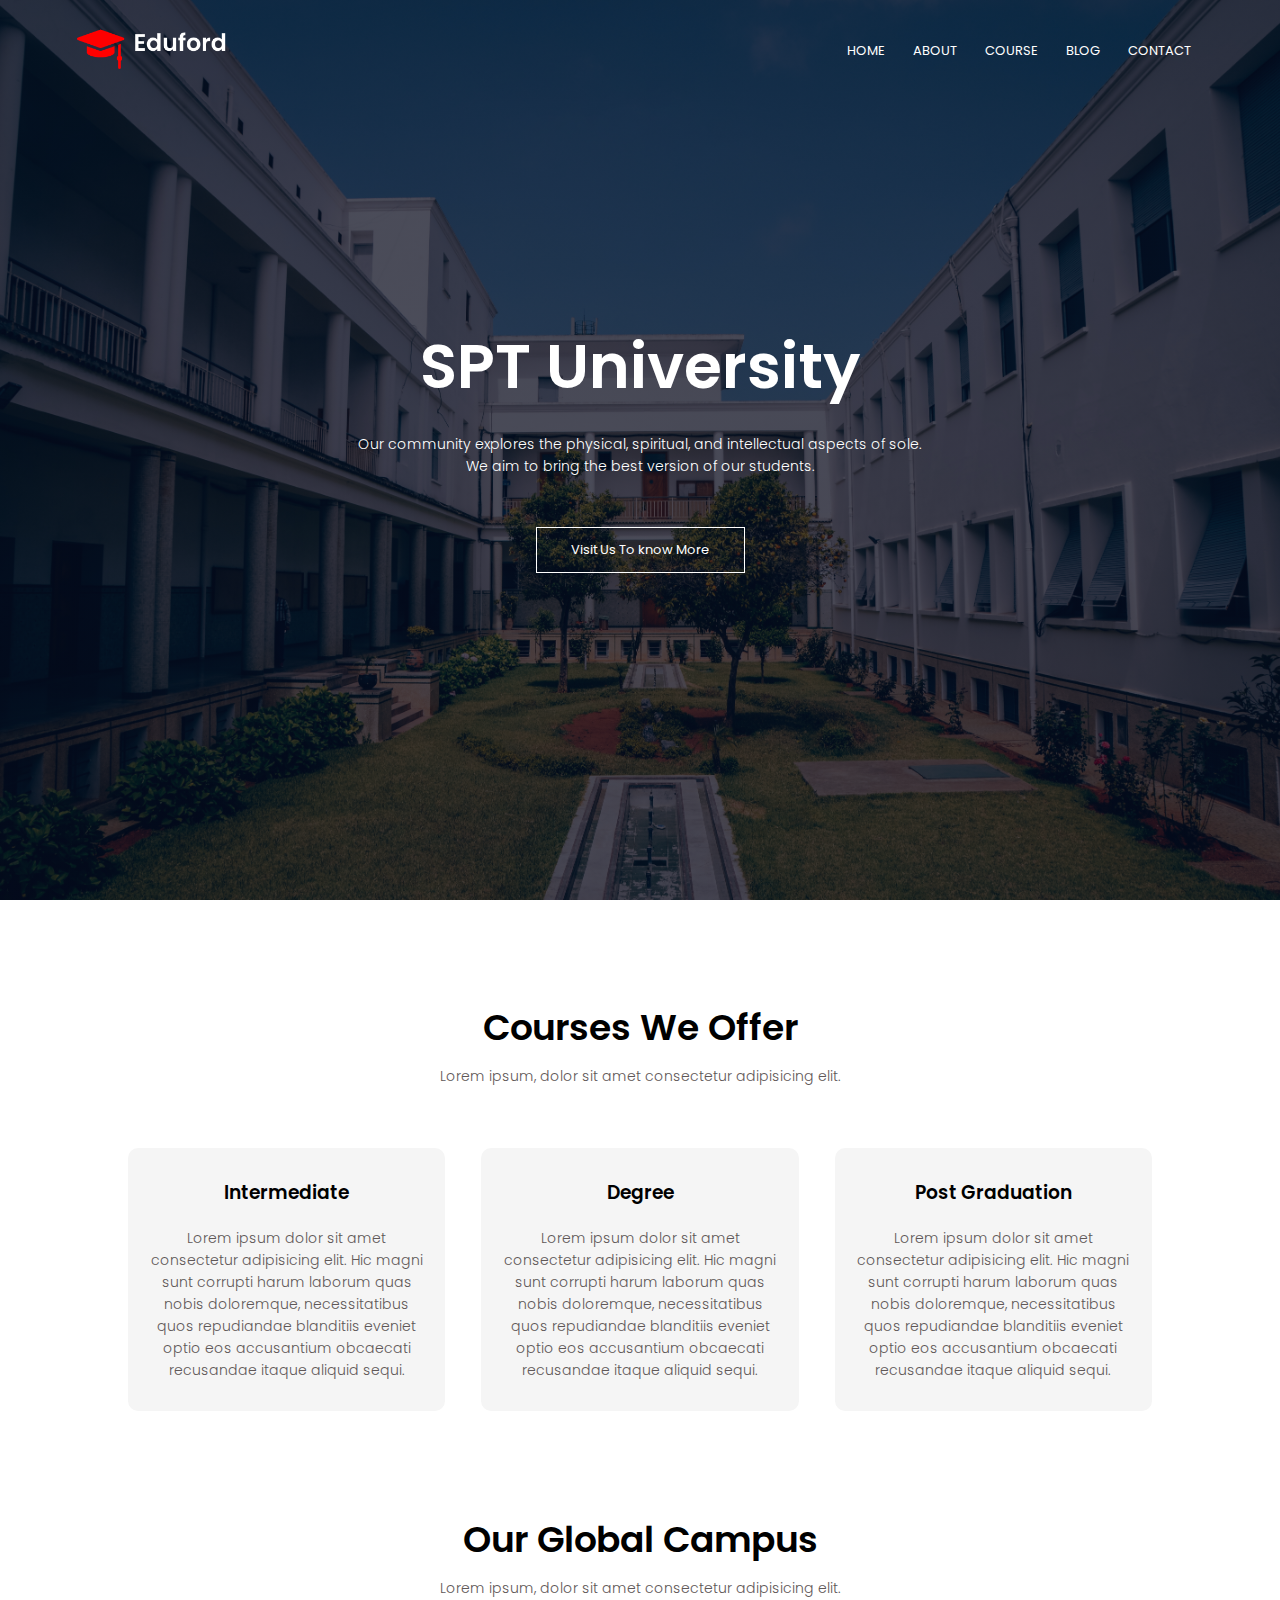
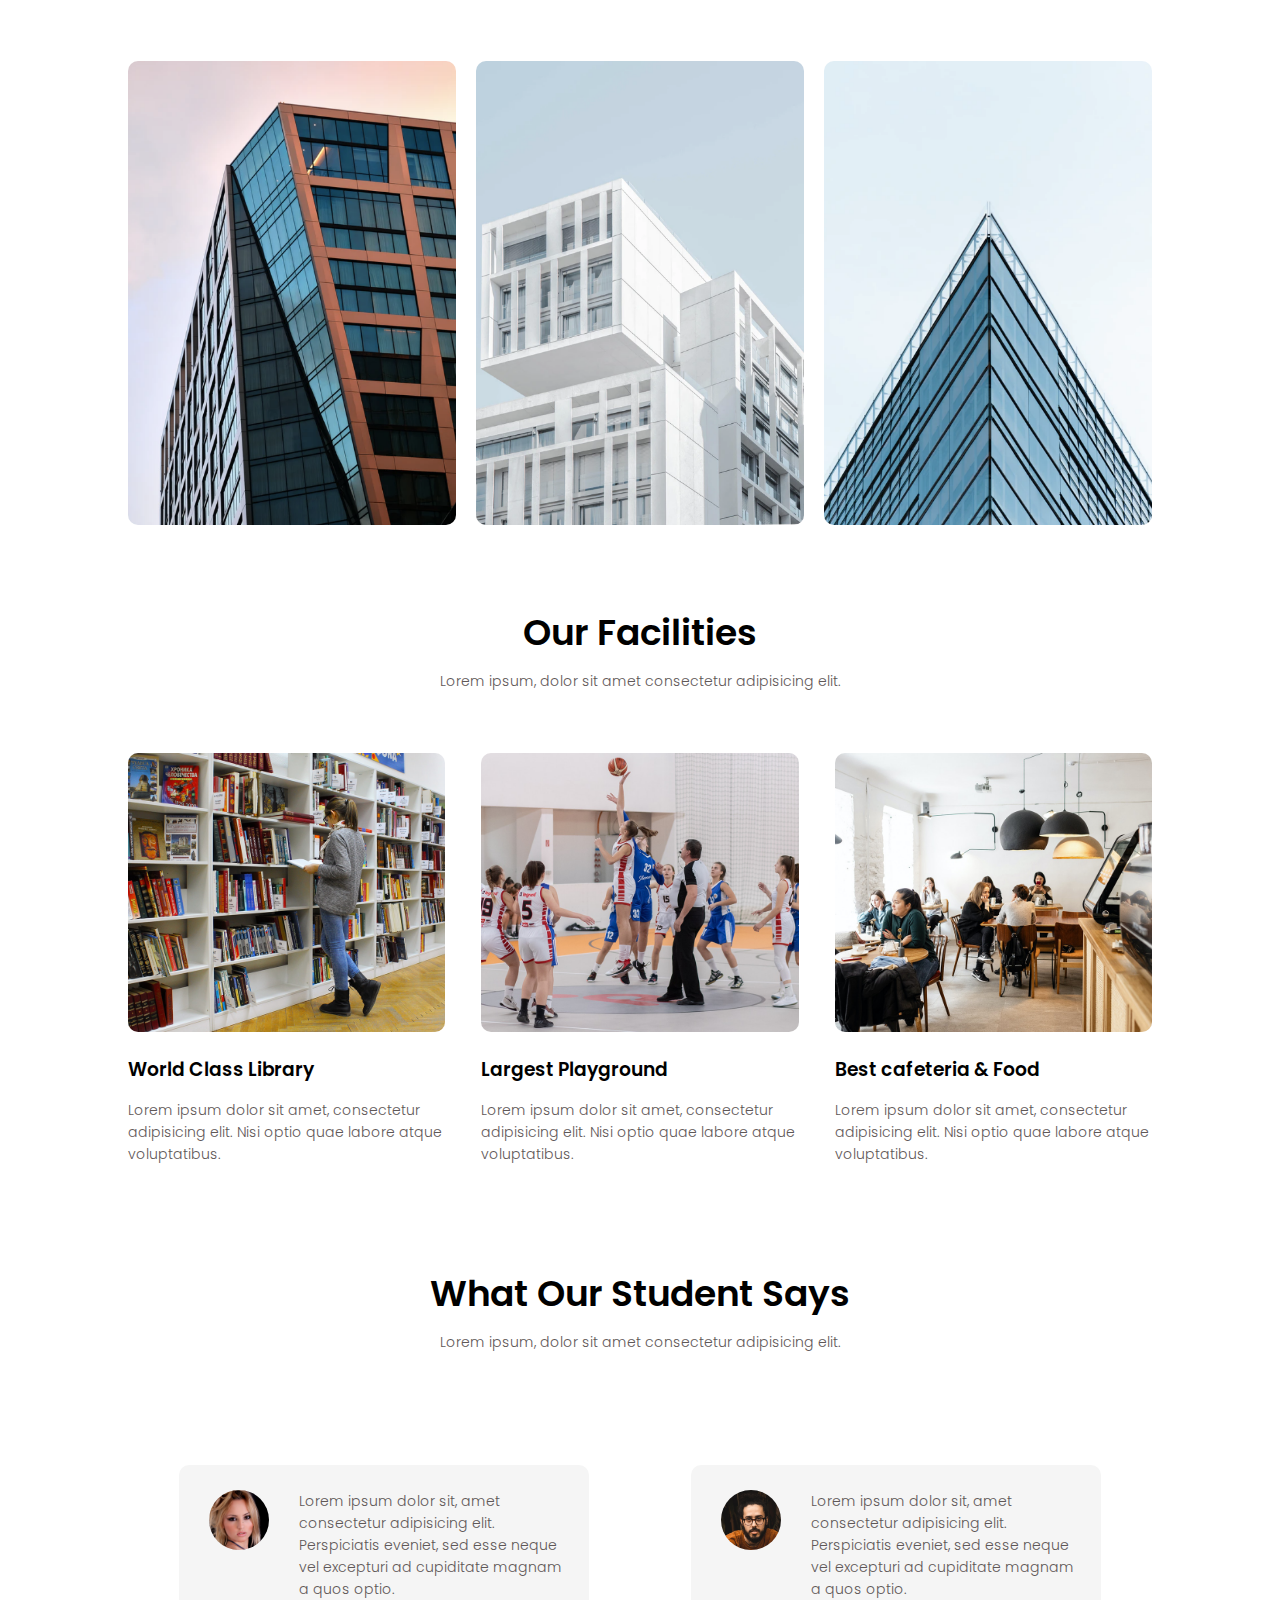
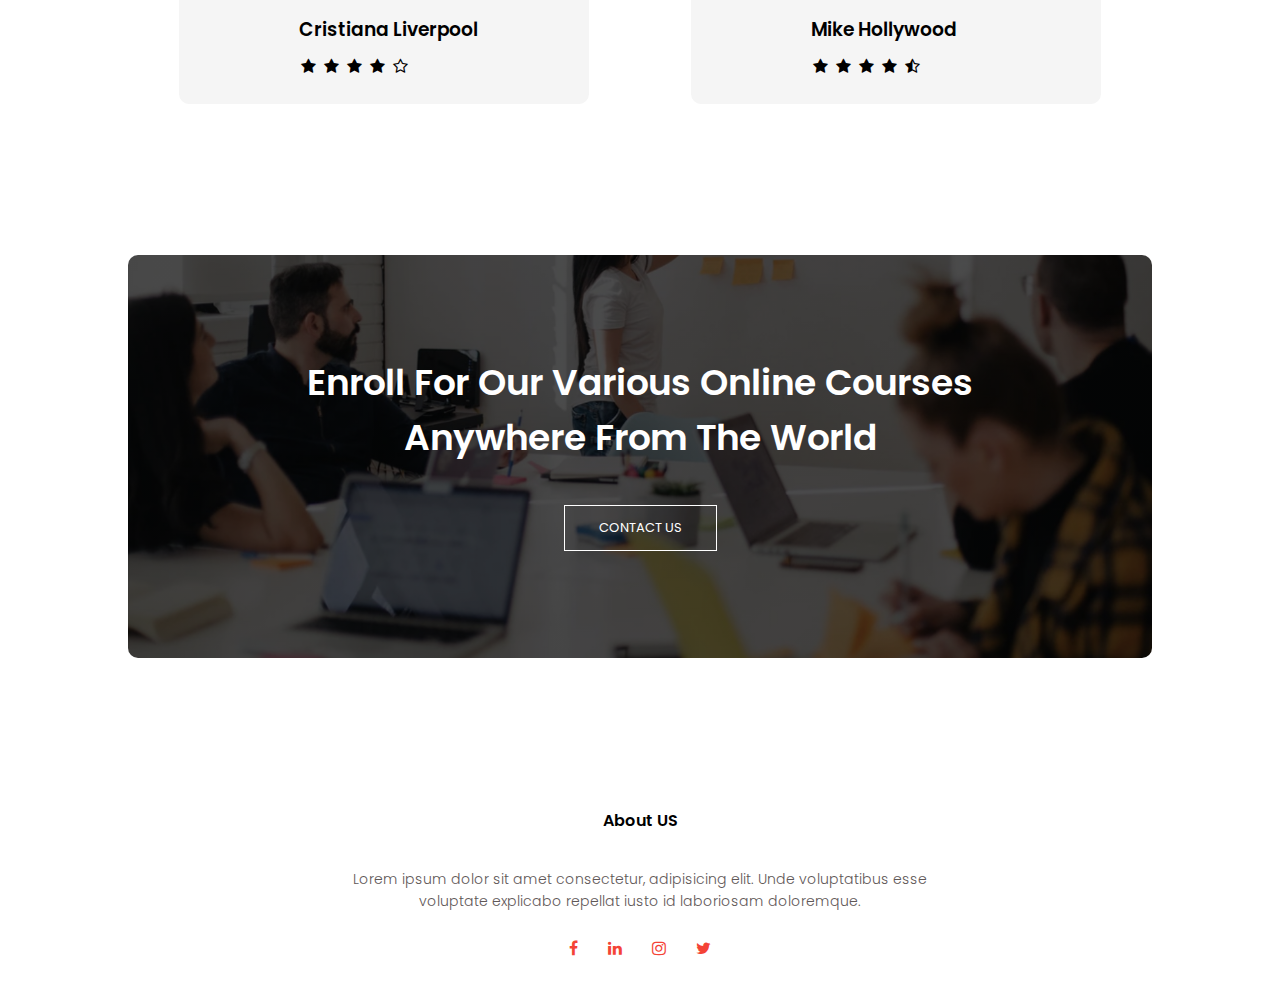
<file: school website/index.html>
<!DOCTYPE html>
<html lang="en">
<head>
    <meta charset="UTF-8">
    <meta http-equiv="X-UA-Compatible" content="IE=edge">
    <meta name="viewport" content="width=device-width, initial-scale=1.0">
    <title>University</title>
    <link rel="stylesheet" href="index.css">
    <link rel="preconnect" href="https://fonts.googleapis.com">
    <link rel="preconnect" href="https://fonts.gstatic.com" crossorigin>
    <link href="https://fonts.googleapis.com/css2?family=Poppins:wght@100;200;400;600;700&display=swap" rel="stylesheet">
    <!-- <link href="stylesheet" href="https://cdn.jsdelivr.net/npm/@fortawesome/fontawesome-free@6.1.2/css/fontawesome.min.css"> -->
    <link rel="stylesheet" href="http://cdnjs.cloudflare.com/ajax/libs/font-awesome/4.4.0/css/font-awesome.min.css">
    <link href="fontawesome-free-6.2.0-desktop">
</head>
<body>
    <section class="header">
        <nav>
            <a href="index.html"><img src="logo.png" alt="logo" width="150px;"> </a>
            <div class="nav_links" id="navLinks">
                <!-- <img src="https://cdn3.iconfinder.com/data/icons/pyconic-icons-1-2/512/close-512.png" width="20%" height="10%"> -->
                <p class="cross" onclick="hideMenu()">X</p>
                <ul>
                    <li><a href="index.html">HOME</a></li>
                    <li><a href="about.html">ABOUT</a></li>
                    <li><a href="course.html">COURSE</a></li>
                    <li><a href="blog.html">BLOG</a></li>
                    <li><a href="contact.html">CONTACT</a></li>
                </ul>
            </div>
            <!-- <img src="https://cdn0.iconfinder.com/data/icons/heroicons-ui/24/icon-menu-512.png"> -->
            <p class="cross" onclick="showMenu()">Menu</p>
        </nav>

        <div class="text_box">

            <h1>SPT University</h1>
            <p>Our community explores the physical, spiritual, and intellectual aspects of sole. <br>We aim to bring the best version of our students.</p>

            <a href="" class="but">Visit Us To know More</a>
        </div>
    </section>

    <!-- course -->

    <section class="course">

        <h1>Courses We Offer</h1>
        <p>Lorem ipsum, dolor sit amet consectetur adipisicing elit.</p>

        <div class="row">
            <div class="course_col">
                <h3>Intermediate</h3>
                <p>Lorem ipsum dolor sit amet consectetur adipisicing elit. Hic magni sunt corrupti harum laborum quas nobis doloremque, necessitatibus quos repudiandae blanditiis eveniet optio eos accusantium obcaecati recusandae itaque aliquid sequi.</p>
            </div>

            <div class="course_col">
                <h3>Degree</h3>
                <p>Lorem ipsum dolor sit amet consectetur adipisicing elit. Hic magni sunt corrupti harum laborum quas nobis doloremque, necessitatibus quos repudiandae blanditiis eveniet optio eos accusantium obcaecati recusandae itaque aliquid sequi.</p>
            </div>

            <div class="course_col">
                <h3>Post Graduation</h3>
                <p>Lorem ipsum dolor sit amet consectetur adipisicing elit. Hic magni sunt corrupti harum laborum quas nobis doloremque, necessitatibus quos repudiandae blanditiis eveniet optio eos accusantium obcaecati recusandae itaque aliquid sequi.</p>
            </div>
        </div>
    </section>

    <!-- campus -->

    <section class="campus">

        <h1>Our Global Campus</h1>
        <p>Lorem ipsum, dolor sit amet consectetur adipisicing elit.</p>

        <div class="row">
            <div class="campus_col">
                <img src="newyork.png" alt="campus">
                <div class="layer">
                    <h3>LONDON</h3>
                </div>
            </div>

            <div class="campus_col">
                <img src="washington.png" alt="campus">
                <div class="layer">
                    <h3>WASHINTON</h3>
                </div>
            </div>

            <div class="campus_col">
                <img src="london.png" alt="campus">
                <div class="layer">
                    <h3>NEW YORK</h3>
                </div>
            </div>
        </div>
    </section>

    <!-- facilities -->

    <section class="facilities">
        <h1>Our Facilities</h1>
        <p>Lorem ipsum, dolor sit amet consectetur adipisicing elit.</p>

        <div class="row">
            <div class="facilities_col">
                <img src="library.png" alt="library">
                <h3>World Class Library</h3>
                <p>Lorem ipsum dolor sit amet, consectetur adipisicing elit. Nisi optio quae labore atque voluptatibus.</p>
            </div>

            <div class="facilities_col">
                <img src="basketball.png" alt="basketball">
                <h3>Largest Playground</h3>
                <p>Lorem ipsum dolor sit amet, consectetur adipisicing elit. Nisi optio quae labore atque voluptatibus.</p>
            </div>

            <div class="facilities_col">
                <img src="cafeteria.png" alt="cafeteria">
                <h3>Best cafeteria & Food</h3>
                <p>Lorem ipsum dolor sit amet, consectetur adipisicing elit. Nisi optio quae labore atque voluptatibus.</p>
            </div>
        </div>
    </section>

    <!-- testimonials -->

    <section class="testimonial">
        <h1>What Our Student Says</h1>
        <p>Lorem ipsum, dolor sit amet consectetur adipisicing elit.</p>

        <div class="row">
            <div class="testimonial_col">
                <img src="user1.jpg" alt="student">
                <div>
                <p>Lorem ipsum dolor sit, amet consectetur adipisicing elit. Perspiciatis eveniet, sed esse neque vel excepturi ad cupiditate magnam a quos optio.</p>
                <h3>Cristiana Liverpool</h3>
                <i class="fa fa-star"></i>
                <i class="fa fa-star"></i>
                <i class="fa fa-star"></i>
                <i class="fa fa-star"></i>
                <i class="fa fa-star-o"></i>
                </div>
            </div>

            <div class="testimonial_col">
                <img src="user2.jpg" alt="student">
                <div>
                <p>Lorem ipsum dolor sit, amet consectetur adipisicing elit. Perspiciatis eveniet, sed esse neque vel excepturi ad cupiditate magnam a quos optio.</p>
                <h3>Mike Hollywood</h3>
                <i class="fa fa-star"></i>
                <i class="fa fa-star"></i>
                <i class="fa fa-star"></i>
                <i class="fa fa-star"></i>
                <i class="fa fa-star-half-o"></i>
                </div>
            </div>
        </div>
    </section>

    <!-- call to action -->
    <section class="cta">
        <h1>Enroll For Our Various Online Courses<br> Anywhere From The World</h1>
        <a href="" class="but">CONTACT US</a>
    </section>

    <!-- footer -->

    <section class="footer">
        <h4>About US</h4>
        <p>Lorem ipsum dolor sit amet consectetur, adipisicing elit. Unde voluptatibus esse<br> voluptate explicabo repellat iusto id laboriosam doloremque.</p>

        <div class="icon">
            <!-- <img src="https://cdn3.iconfinder.com/data/icons/picons-social/57/06-facebook-128.png">
            <img src="https://cdn3.iconfinder.com/data/icons/picons-social/57/11-linkedin-128.png">
            <img src="https://cdn4.iconfinder.com/data/icons/picons-social/57/38-instagram-2-128.png">
            <img src="https://cdn3.iconfinder.com/data/icons/picons-social/57/03-twitter-128.png"> -->
            <i class="fa fa-facebook"></i>
            <i class="fa fa-linkedin"></i>
            <i class="fa fa-instagram"></i>
            <i class="fa fa-twitter"></i>
        </div>
    </section>

    <!-- Javascript for toggle menu -->

    <script>
        var navLinks = document.getElementById("navLinks");
        function showMenu(){
            navLinks.style.right = "0";
        }
        function hideMenu(){
            navLinks.style.right = "-200px";
        }
    </script>
</body>
</html>
</file>
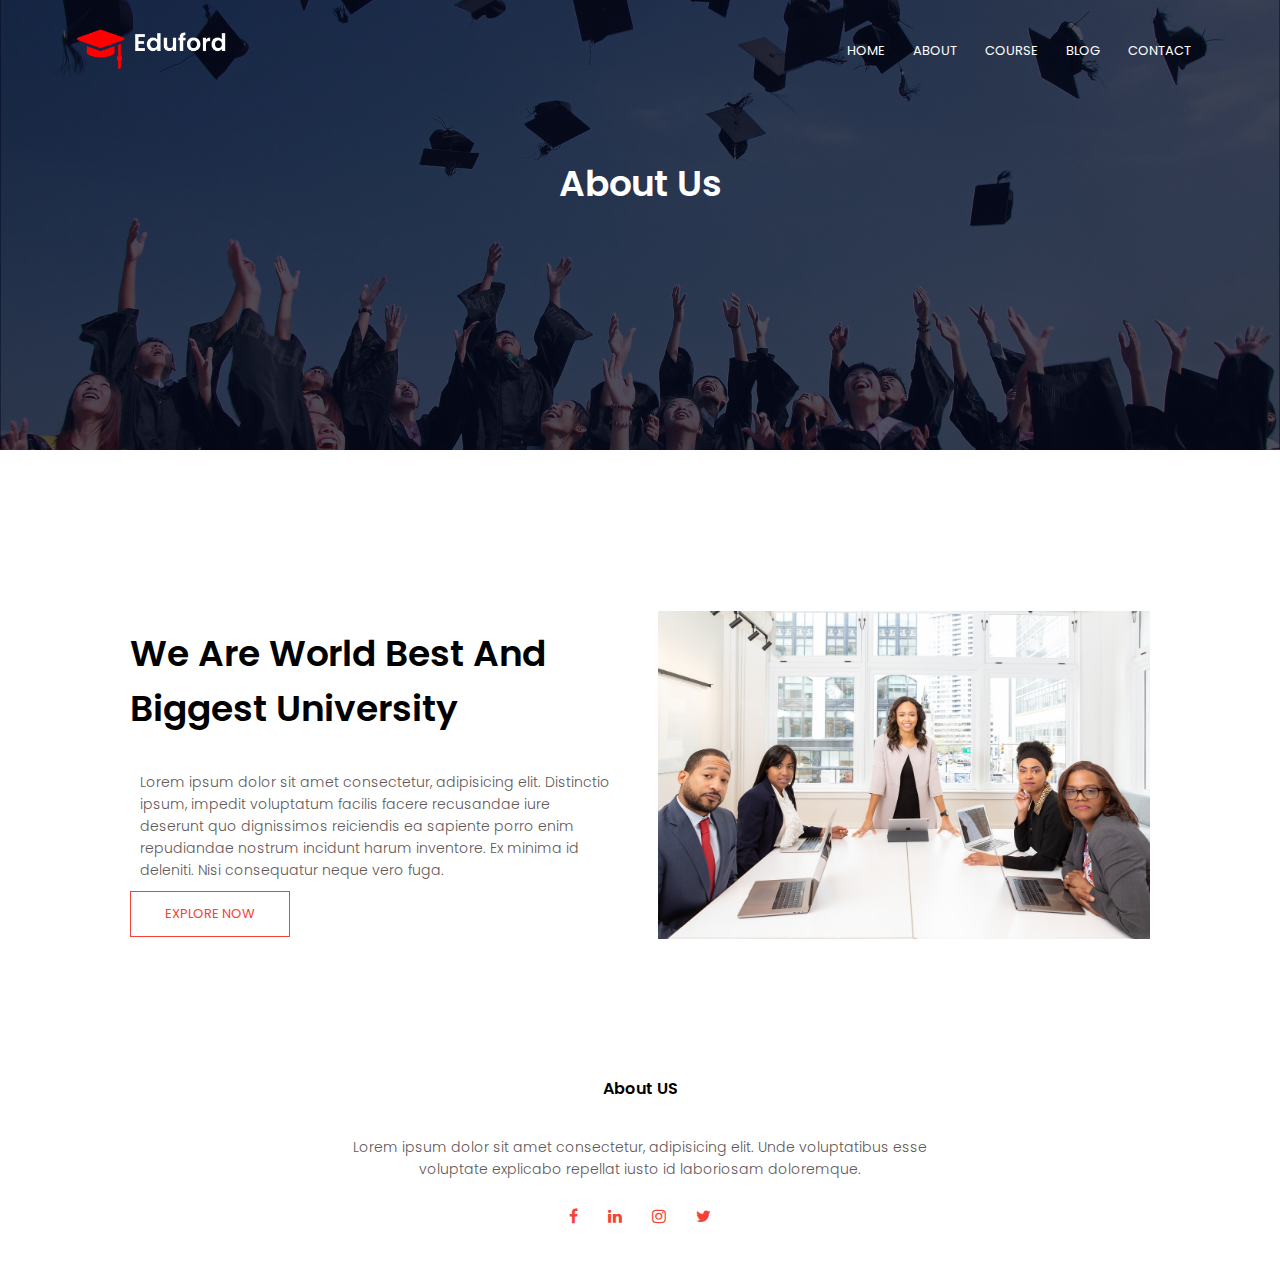
<file: school website/about.html>
<!DOCTYPE html>
<html lang="en">
<head>
    <meta charset="UTF-8">
    <meta http-equiv="X-UA-Compatible" content="IE=edge">
    <meta name="viewport" content="width=device-width, initial-scale=1.0">
    <title>University</title>
    <link rel="stylesheet" href="index.css">
    <link rel="preconnect" href="https://fonts.googleapis.com">
    <link rel="preconnect" href="https://fonts.gstatic.com" crossorigin>
    <link href="https://fonts.googleapis.com/css2?family=Poppins:wght@100;200;400;600;700&display=swap" rel="stylesheet">
    <!-- <link href="stylesheet" href="https://cdn.jsdelivr.net/npm/@fortawesome/fontawesome-free@6.1.2/css/fontawesome.min.css"> -->
    <link rel="stylesheet" href="http://cdnjs.cloudflare.com/ajax/libs/font-awesome/4.4.0/css/font-awesome.min.css">
    <link href="fontawesome-free-6.2.0-desktop">
</head>
<body>
    <section class="sub_header">
        <nav>
            <a href="index.html"><img src="logo.png" alt="logo" width="150px;"> </a>
            <div class="nav_links" id="navLinks">
                <!-- <img src="https://cdn3.iconfinder.com/data/icons/pyconic-icons-1-2/512/close-512.png" width="20%" height="10%"> -->
                <p class="cross" onclick="hideMenu()">X</p>
                <ul>
                    <li><a href="index.html">HOME</a></li>
                    <li><a href="about.html">ABOUT</a></li>
                    <li><a href="course.html">COURSE</a></li>
                    <li><a href="blog.html">BLOG</a></li>
                    <li><a href="contact.html">CONTACT</a></li>
                </ul>
            </div>
            <!-- <img src="https://cdn0.iconfinder.com/data/icons/heroicons-ui/24/icon-menu-512.png"> -->
            <p class="cross" onclick="showMenu()">Menu</p>
        </nav>

        <!-- <div class="text_box">

            <h1>SPT University</h1>
            <p>Our community explores the physical, spiritual, and intellectual aspects of sole. <br>We aim to bring the best version of our students.</p>

            <a href="" class="but">Visit Us To know More</a>
        </div> -->
        <h1>About Us</h1>
    </section>

    <!-- about us content -->

    <section class="about_us">
        <div class="row">
            <div class="about_col">
                <h1>We Are World Best And Biggest University</h1>
                <p>Lorem ipsum dolor sit amet consectetur, adipisicing elit. Distinctio ipsum, impedit voluptatum facilis facere recusandae iure deserunt quo dignissimos reiciendis ea sapiente porro enim repudiandae nostrum incidunt harum inventore. Ex minima id deleniti. Nisi consequatur neque vero fuga.
                </p>
                <a href="" class="but red_btn">EXPLORE NOW</a>
            </div>
            <div class="about_col">
                <img src="about.jpg">
            </div>
        </div>
    </section>

    <!-- footer -->

    <section class="footer">
        <h4>About US</h4>
        <p>Lorem ipsum dolor sit amet consectetur, adipisicing elit. Unde voluptatibus esse<br> voluptate explicabo repellat iusto id laboriosam doloremque.</p>

        <div class="icon">
            <!-- <img src="https://cdn3.iconfinder.com/data/icons/picons-social/57/06-facebook-128.png">
            <img src="https://cdn3.iconfinder.com/data/icons/picons-social/57/11-linkedin-128.png">
            <img src="https://cdn4.iconfinder.com/data/icons/picons-social/57/38-instagram-2-128.png">
            <img src="https://cdn3.iconfinder.com/data/icons/picons-social/57/03-twitter-128.png"> -->
            <i class="fa fa-facebook"></i>
            <i class="fa fa-linkedin"></i>
            <i class="fa fa-instagram"></i>
            <i class="fa fa-twitter"></i>
        </div>
    </section>

    <!-- Javascript for toggle menu -->

    <script>
        var navLinks = document.getElementById("navLinks");
        function showMenu(){
            navLinks.style.right = "0";
        }
        function hideMenu(){
            navLinks.style.right = "-200px";
        }
    </script>
</body>
</html>
</file>
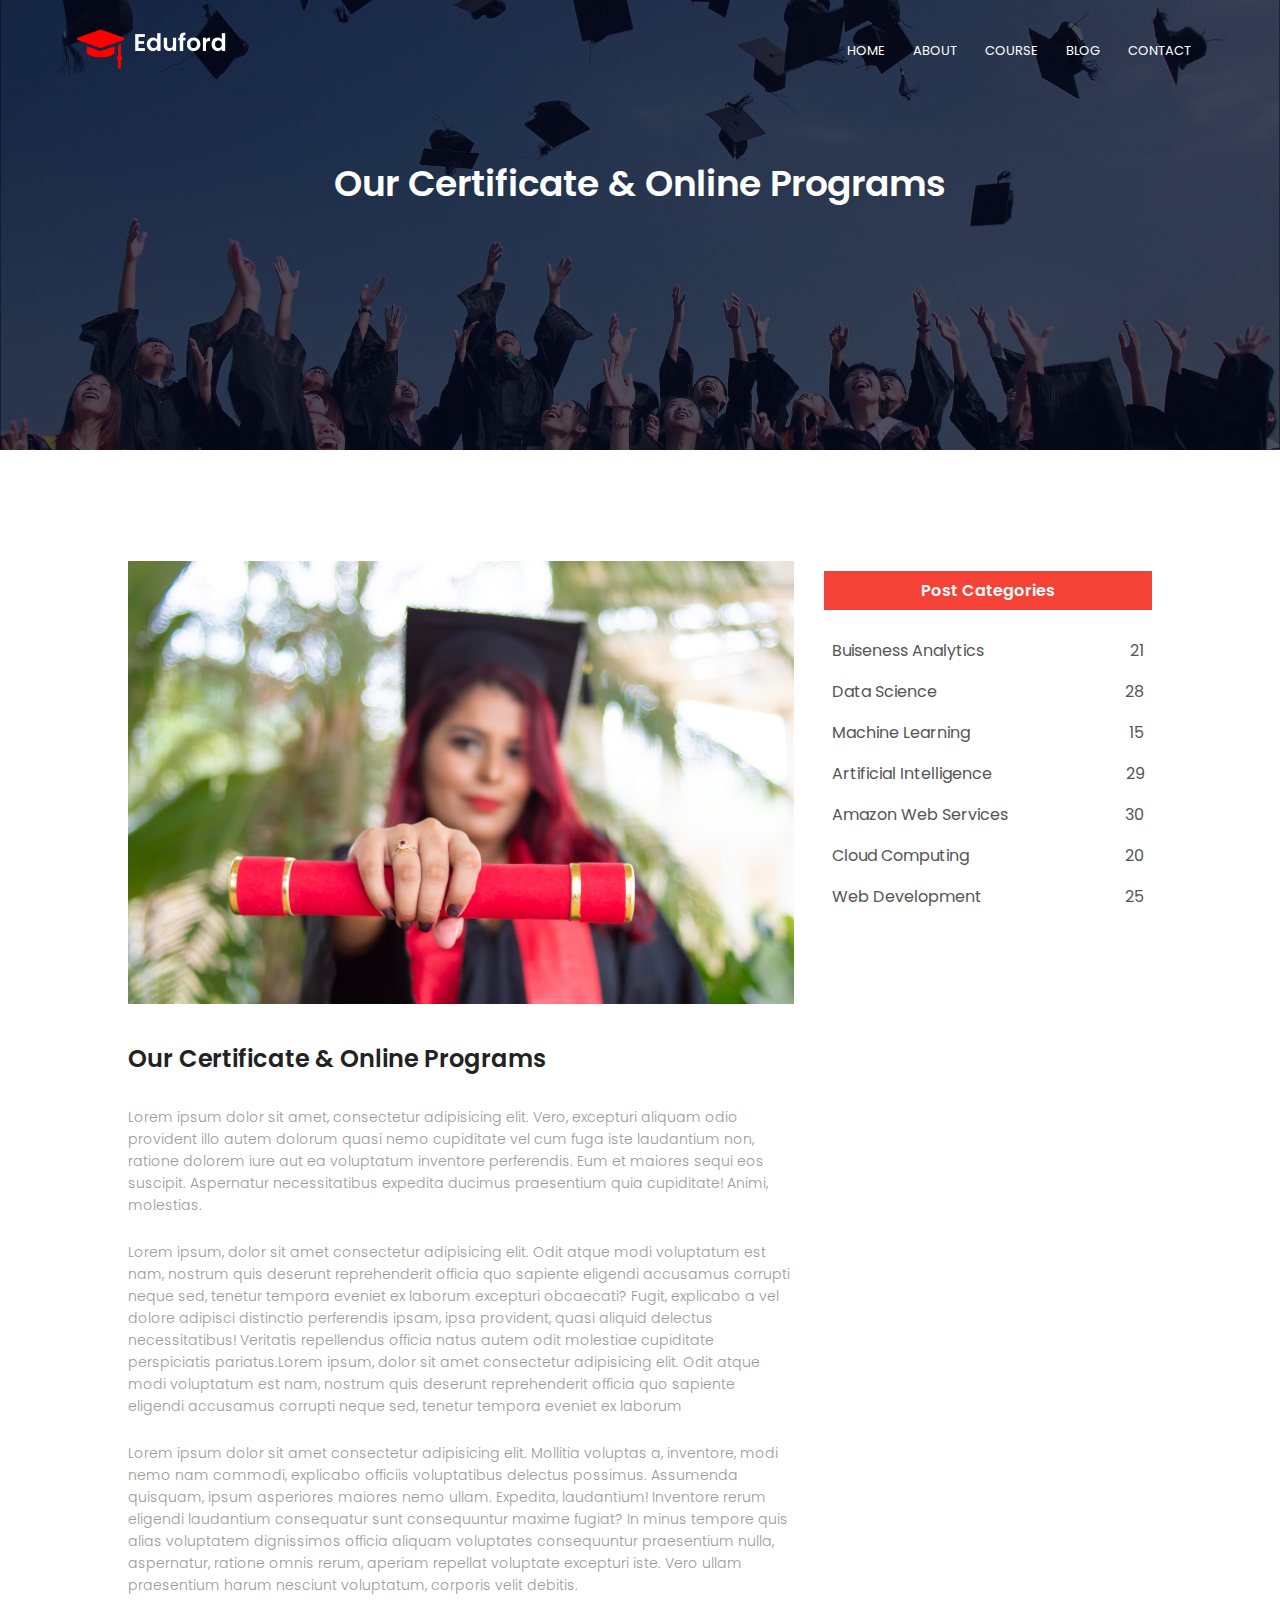
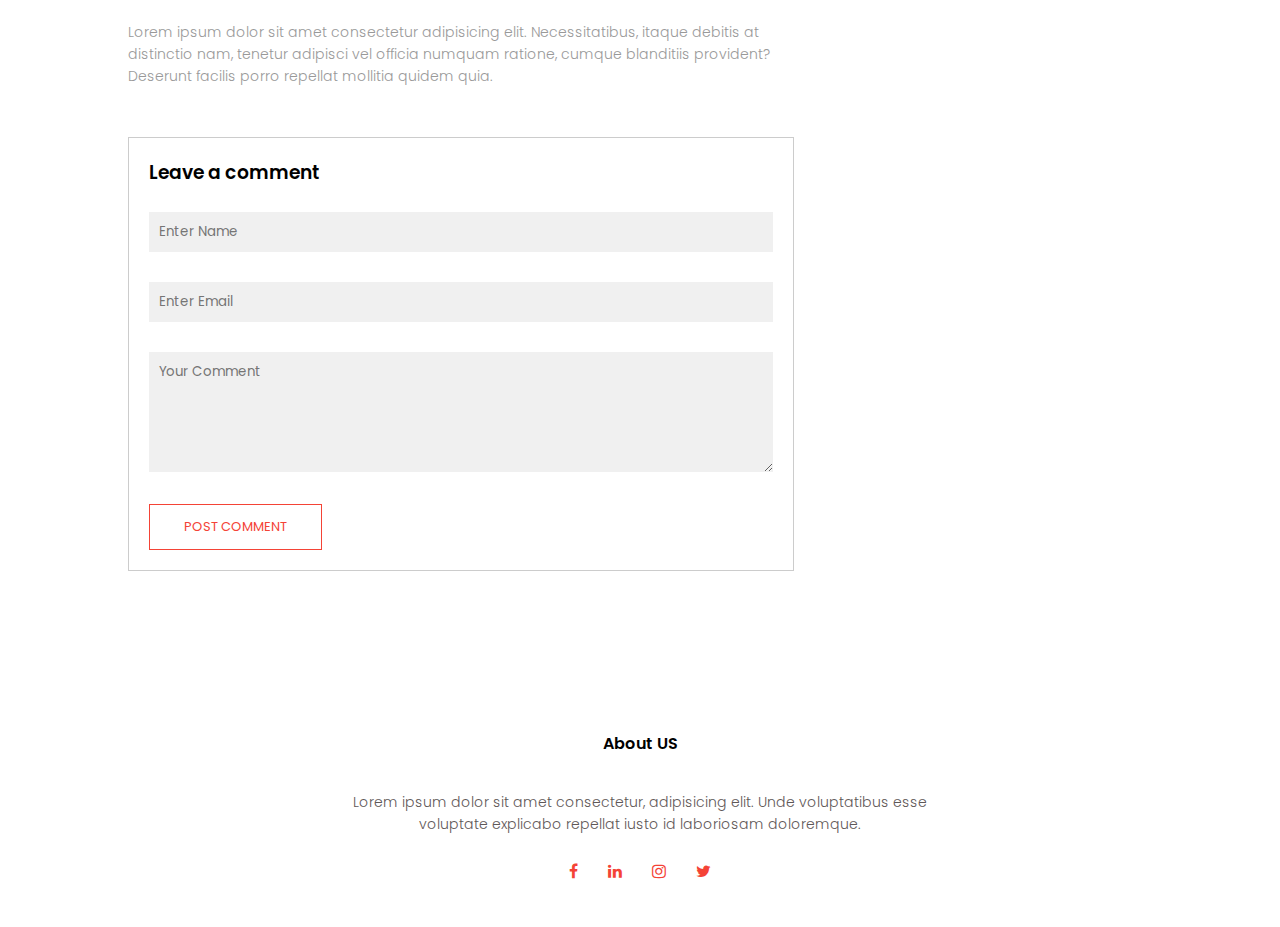
<file: school website/blog.html>
<!DOCTYPE html>
<html lang="en">
<head>
    <meta charset="UTF-8">
    <meta http-equiv="X-UA-Compatible" content="IE=edge">
    <meta name="viewport" content="width=device-width, initial-scale=1.0">
    <title>University</title>
    <link rel="stylesheet" href="index.css">
    <link rel="preconnect" href="https://fonts.googleapis.com">
    <link rel="preconnect" href="https://fonts.gstatic.com" crossorigin>
    <link href="https://fonts.googleapis.com/css2?family=Poppins:wght@100;200;400;600;700&display=swap" rel="stylesheet">
    <!-- <link href="stylesheet" href="https://cdn.jsdelivr.net/npm/@fortawesome/fontawesome-free@6.1.2/css/fontawesome.min.css"> -->
    <link rel="stylesheet" href="http://cdnjs.cloudflare.com/ajax/libs/font-awesome/4.4.0/css/font-awesome.min.css">
    <link href="fontawesome-free-6.2.0-desktop">
</head>
<body>
    <section class="sub_header">
        <nav>
            <a href="index.html"><img src="logo.png" alt="logo" width="150px;"> </a>
            <div class="nav_links" id="navLinks">
                <!-- <img src="https://cdn3.iconfinder.com/data/icons/pyconic-icons-1-2/512/close-512.png" width="20%" height="10%"> -->
                <p class="cross" onclick="hideMenu()">X</p>
                <ul>
                    <li><a href="index.html">HOME</a></li>
                    <li><a href="about.html">ABOUT</a></li>
                    <li><a href="course.html">COURSE</a></li>
                    <li><a href="blog.html">BLOG</a></li>
                    <li><a href="contact.html">CONTACT</a></li>
                </ul>
            </div>
            <!-- <img src="https://cdn0.iconfinder.com/data/icons/heroicons-ui/24/icon-menu-512.png"> -->
            <p class="cross" onclick="showMenu()">Menu</p>
        </nav>

        <!-- <div class="text_box">

            <h1>SPT University</h1>
            <p>Our community explores the physical, spiritual, and intellectual aspects of sole. <br>We aim to bring the best version of our students.</p>

            <a href="" class="but">Visit Us To know More</a>
        </div> -->
        <h1>Our Certificate & Online Programs</h1>
    </section>

    <!-- blog content -->

    <section class="blog_content">
        <div class="row">
            <div class="blog_left">
                <img src="certificate.jpg">
                <h2>Our Certificate & Online Programs</h2>
                <p>Lorem ipsum dolor sit amet, consectetur adipisicing elit. Vero, excepturi aliquam odio provident illo autem dolorum quasi nemo cupiditate vel cum fuga iste laudantium non, ratione dolorem iure aut ea voluptatum inventore perferendis. Eum et maiores sequi eos suscipit. Aspernatur necessitatibus expedita ducimus praesentium quia cupiditate! Animi, molestias.
                </p>
                <br>
                <p>Lorem ipsum, dolor sit amet consectetur adipisicing elit. Odit atque modi voluptatum est nam, nostrum quis deserunt reprehenderit officia quo sapiente eligendi accusamus corrupti neque sed, tenetur tempora eveniet ex laborum excepturi obcaecati? Fugit, explicabo a vel dolore adipisci distinctio perferendis ipsam, ipsa provident, quasi aliquid delectus necessitatibus! Veritatis repellendus officia natus autem odit molestiae cupiditate perspiciatis pariatus.Lorem ipsum, dolor sit amet consectetur adipisicing elit. Odit atque modi voluptatum est nam, nostrum quis deserunt reprehenderit officia quo sapiente eligendi accusamus corrupti neque sed, tenetur tempora eveniet ex laborum</p>
                <br>
                <p>Lorem ipsum dolor sit amet consectetur adipisicing elit. Mollitia voluptas a, inventore, modi nemo nam commodi, explicabo officiis voluptatibus delectus possimus. Assumenda quisquam, ipsum asperiores maiores nemo ullam. Expedita, laudantium! Inventore rerum eligendi laudantium consequatur sunt consequuntur maxime fugiat? In minus tempore quis alias voluptatem dignissimos officia aliquam voluptates consequuntur praesentium nulla, aspernatur, ratione omnis rerum, aperiam repellat voluptate excepturi iste. Vero ullam praesentium harum nesciunt voluptatum, corporis velit debitis.</p>
                <br>
                <p>Lorem ipsum dolor sit amet consectetur adipisicing elit. Necessitatibus, itaque debitis at distinctio nam, tenetur adipisci vel officia numquam ratione, cumque blanditiis provident? Deserunt facilis porro repellat mollitia quidem quia.</p>

                <div class="comment_box">
                    <h3>Leave a comment</h3>
                    <form class="comment_form">
                        <input type="text" placeholder="Enter Name">
                        <input type="email" placeholder="Enter Email">
                        <textarea rows="5" placeholder="Your Comment"></textarea>
                        <button type="Submit" class="but red_btn">POST COMMENT</button>
                    </form>
                </div>

            </div>
            <div class="blog_right">
                <h3>Post Categories</h3>
                <div>
                    <span>Buiseness Analytics</span>
                    <span>21</span>
                </div>
                <div>
                    <span>Data Science</span>
                    <span>28</span>
                </div>
                <div>
                    <span>Machine Learning</span>
                    <span>15</span>
                </div>
                <div>
                    <span>Artificial Intelligence</span>
                    <span>29</span>
                </div>
                <div>
                    <span>Amazon Web Services</span>
                    <span>30</span>
                </div>
                <div>
                    <span>Cloud Computing</span>
                    <span>20</span>
                </div>
                <div>
                    <span>Web Development</span>
                    <span>25</span>
                </div>
            </div>
        </div>

    </section>

    

    <!-- footer -->

    <section class="footer">
        <h4>About US</h4>
        <p>Lorem ipsum dolor sit amet consectetur, adipisicing elit. Unde voluptatibus esse<br> voluptate explicabo repellat iusto id laboriosam doloremque.</p>

        <div class="icon">
            <!-- <img src="https://cdn3.iconfinder.com/data/icons/picons-social/57/06-facebook-128.png">
            <img src="https://cdn3.iconfinder.com/data/icons/picons-social/57/11-linkedin-128.png">
            <img src="https://cdn4.iconfinder.com/data/icons/picons-social/57/38-instagram-2-128.png">
            <img src="https://cdn3.iconfinder.com/data/icons/picons-social/57/03-twitter-128.png"> -->
            <i class="fa fa-facebook"></i>
            <i class="fa fa-linkedin"></i>
            <i class="fa fa-instagram"></i>
            <i class="fa fa-twitter"></i>
        </div>
    </section>

    <!-- Javascript for toggle menu -->

    <script>
        var navLinks = document.getElementById("navLinks");
        function showMenu(){
            navLinks.style.right = "0";
        }
        function hideMenu(){
            navLinks.style.right = "-200px";
        }
    </script>
</body>
</html>
</file>
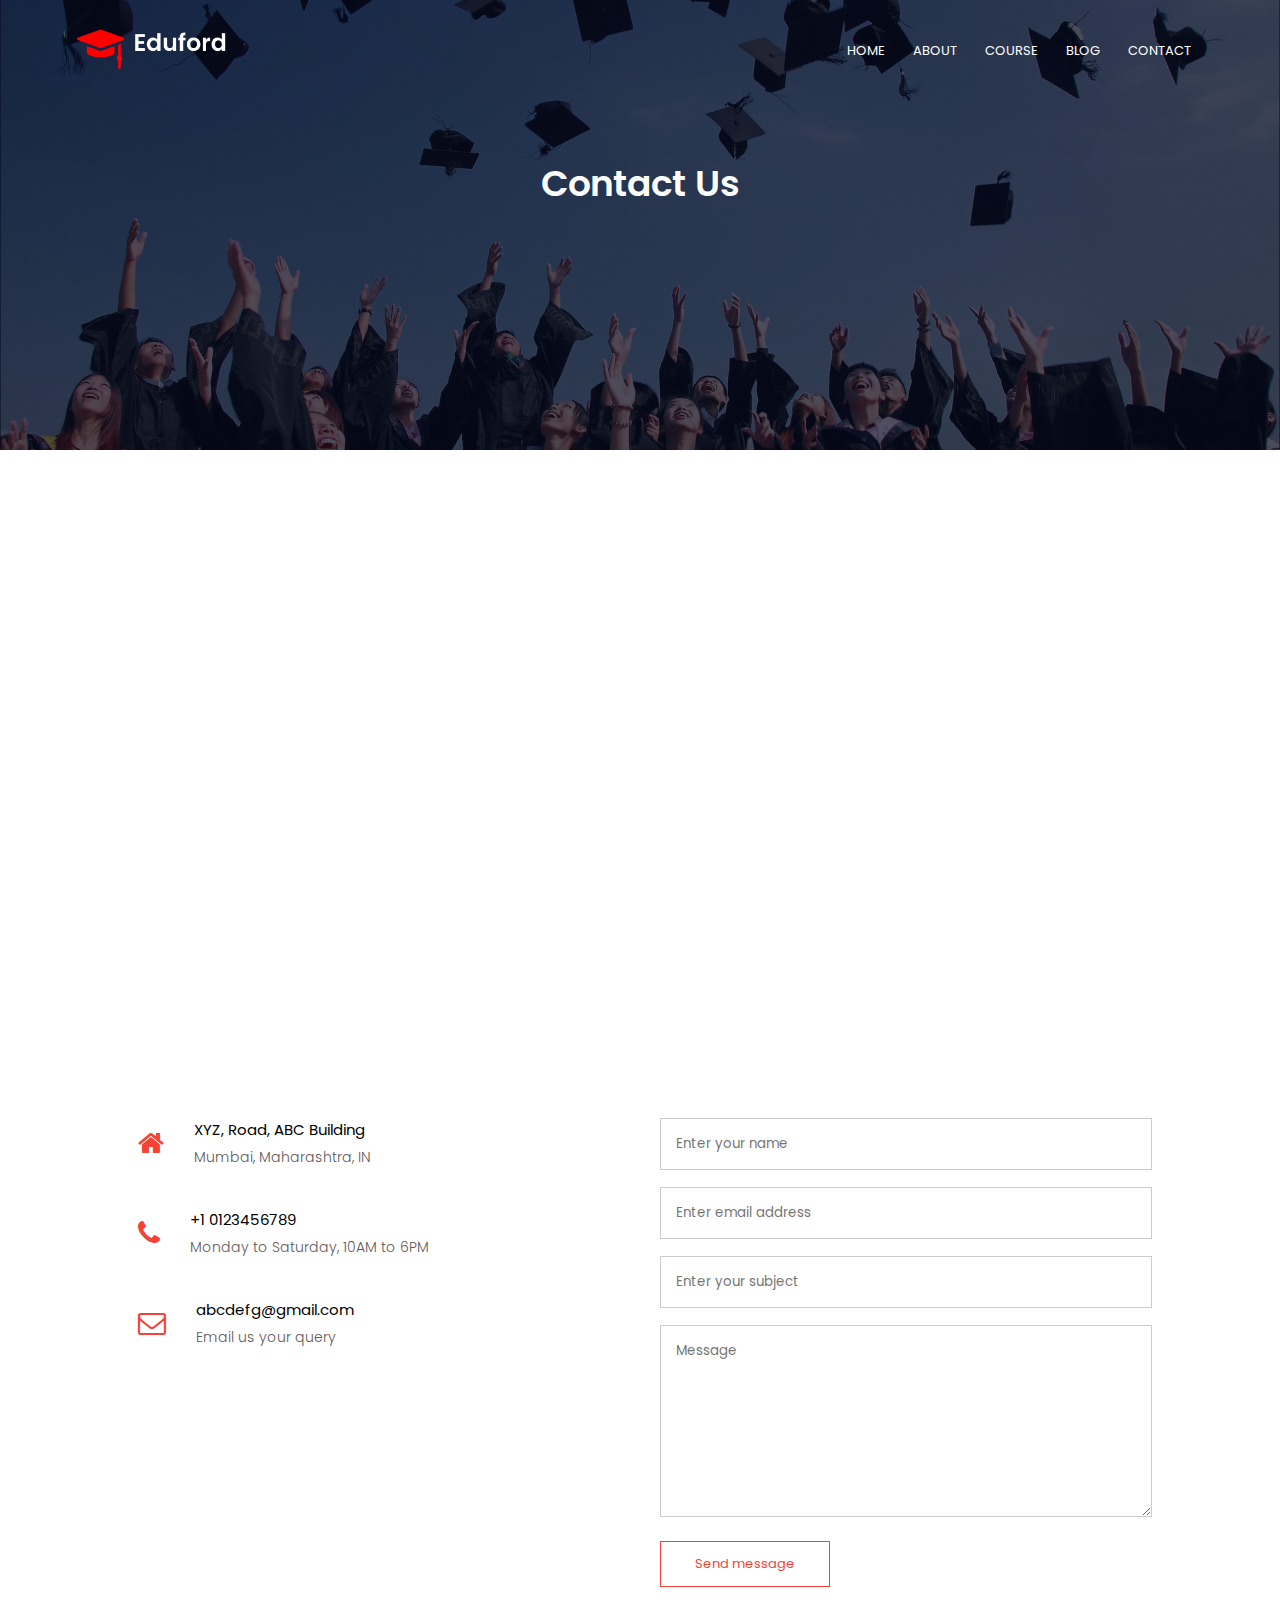
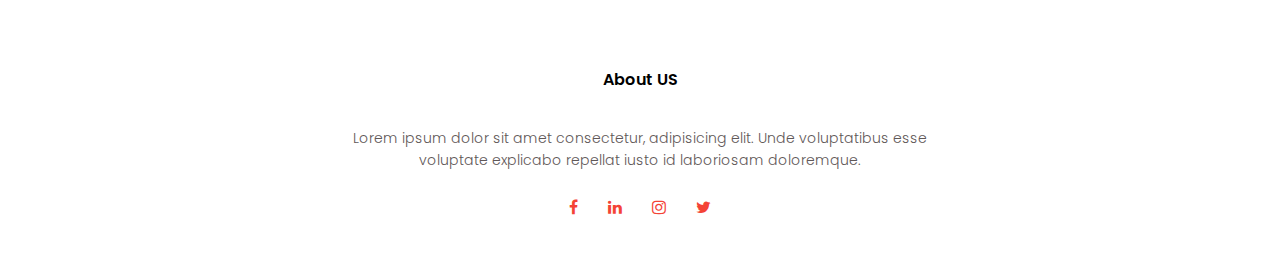
<file: school website/contact.html>
<!DOCTYPE html>
<html lang="en">
<head>
    <meta charset="UTF-8">
    <meta http-equiv="X-UA-Compatible" content="IE=edge">
    <meta name="viewport" content="width=device-width, initial-scale=1.0">
    <title>University</title>
    <link rel="stylesheet" href="index.css">
    <link rel="preconnect" href="https://fonts.googleapis.com">
    <link rel="preconnect" href="https://fonts.gstatic.com" crossorigin>
    <link href="https://fonts.googleapis.com/css2?family=Poppins:wght@100;200;400;600;700&display=swap" rel="stylesheet">
    <!-- <link href="stylesheet" href="https://cdn.jsdelivr.net/npm/@fortawesome/fontawesome-free@6.1.2/css/fontawesome.min.css"> -->
    <link rel="stylesheet" href="http://cdnjs.cloudflare.com/ajax/libs/font-awesome/4.4.0/css/font-awesome.min.css">
    <link href="fontawesome-free-6.2.0-desktop">
</head>
<body>
    <section class="sub_header">
        <nav>
            <a href="index.html"><img src="logo.png" alt="logo" width="150px;"> </a>
            <div class="nav_links" id="navLinks">
                <!-- <img src="https://cdn3.iconfinder.com/data/icons/pyconic-icons-1-2/512/close-512.png" width="20%" height="10%"> -->
                <p class="cross" onclick="hideMenu()">X</p>
                <ul>
                    <li><a href="index.html">HOME</a></li>
                    <li><a href="about.html">ABOUT</a></li>
                    <li><a href="course.html">COURSE</a></li>
                    <li><a href="blog.html">BLOG</a></li>
                    <li><a href="contact.html">CONTACT</a></li>
                </ul>
            </div>
            <!-- <img src="https://cdn0.iconfinder.com/data/icons/heroicons-ui/24/icon-menu-512.png"> -->
            <p class="cross" onclick="showMenu()">Menu</p>
        </nav>

        <!-- <div class="text_box">

            <h1>SPT University</h1>
            <p>Our community explores the physical, spiritual, and intellectual aspects of sole. <br>We aim to bring the best version of our students.</p>

            <a href="" class="but">Visit Us To know More</a>
        </div> -->
        <h1>Contact Us</h1>
    </section>

    <!-- contact us content -->

    <section class="location">

        <iframe src="https://www.google.com/maps/embed?pb=!1m18!1m12!1m3!1d241316.6433226075!2d72.74109764718445!3d19.082522324027448!2m3!1f0!2f0!3f0!3m2!1i1024!2i768!4f13.1!3m3!1m2!1s0x3be7c6306644edc1%3A0x5da4ed8f8d648c69!2sMumbai%2C%20Maharashtra!5e0!3m2!1sen!2sin!4v1664278779418!5m2!1sen!2sin" width="600" height="450" style="border:0;" allowfullscreen="" loading="lazy" referrerpolicy="no-referrer-when-downgrade"></iframe>

    </section>

    <section class="contact_us">

        <div class="row">
            <div class="contact_col">
                <div>
                    <i class="fa fa-home"></i> 
                    <span>
                        <h5>XYZ, Road, ABC Building</h5>
                        <p>Mumbai, Maharashtra, IN</p>
                    </span>
                </div>
                <div>
                    <i class="fa fa-phone"></i> 
                    <span>
                        <h5>+1 0123456789</h5>
                        <p>Monday to Saturday, 10AM to 6PM</p>
                    </span>
                </div>
                <div>
                    <i class="fa fa-envelope-o"></i> 
                    <span>
                        <h5>abcdefg@gmail.com</h5>
                        <p>Email us your query</p>
                    </span>
                </div>
            </div>
            <div class="contact_col">
                <form action="form-handler.php" method="post">
                    <input type="text" name="name" placeholder="Enter your name" required>
                    <input type="email" name="email" placeholder="Enter email address" required>
                    <input type="text" name="subject" placeholder="Enter your subject" required>
                    <textarea rows="8" name="message" placeholder="Message" required></textarea>
                    <button type="submit" class="but red_btn">Send message</button>
                </form>
            </div>
        </div>
    </section>

    <!-- footer -->

    <section class="footer">
        <h4>About US</h4>
        <p>Lorem ipsum dolor sit amet consectetur, adipisicing elit. Unde voluptatibus esse<br> voluptate explicabo repellat iusto id laboriosam doloremque.</p>

        <div class="icon">
            <!-- <img src="https://cdn3.iconfinder.com/data/icons/picons-social/57/06-facebook-128.png">
            <img src="https://cdn3.iconfinder.com/data/icons/picons-social/57/11-linkedin-128.png">
            <img src="https://cdn4.iconfinder.com/data/icons/picons-social/57/38-instagram-2-128.png">
            <img src="https://cdn3.iconfinder.com/data/icons/picons-social/57/03-twitter-128.png"> -->
            <i class="fa fa-facebook"></i>
            <i class="fa fa-linkedin"></i>
            <i class="fa fa-instagram"></i>
            <i class="fa fa-twitter"></i>
        </div>
    </section>

    <!-- Javascript for toggle menu -->

    <script>
        var navLinks = document.getElementById("navLinks");
        function showMenu(){
            navLinks.style.right = "0";
        }
        function hideMenu(){
            navLinks.style.right = "-200px";
        }
    </script>
</body>
</html>
</file>
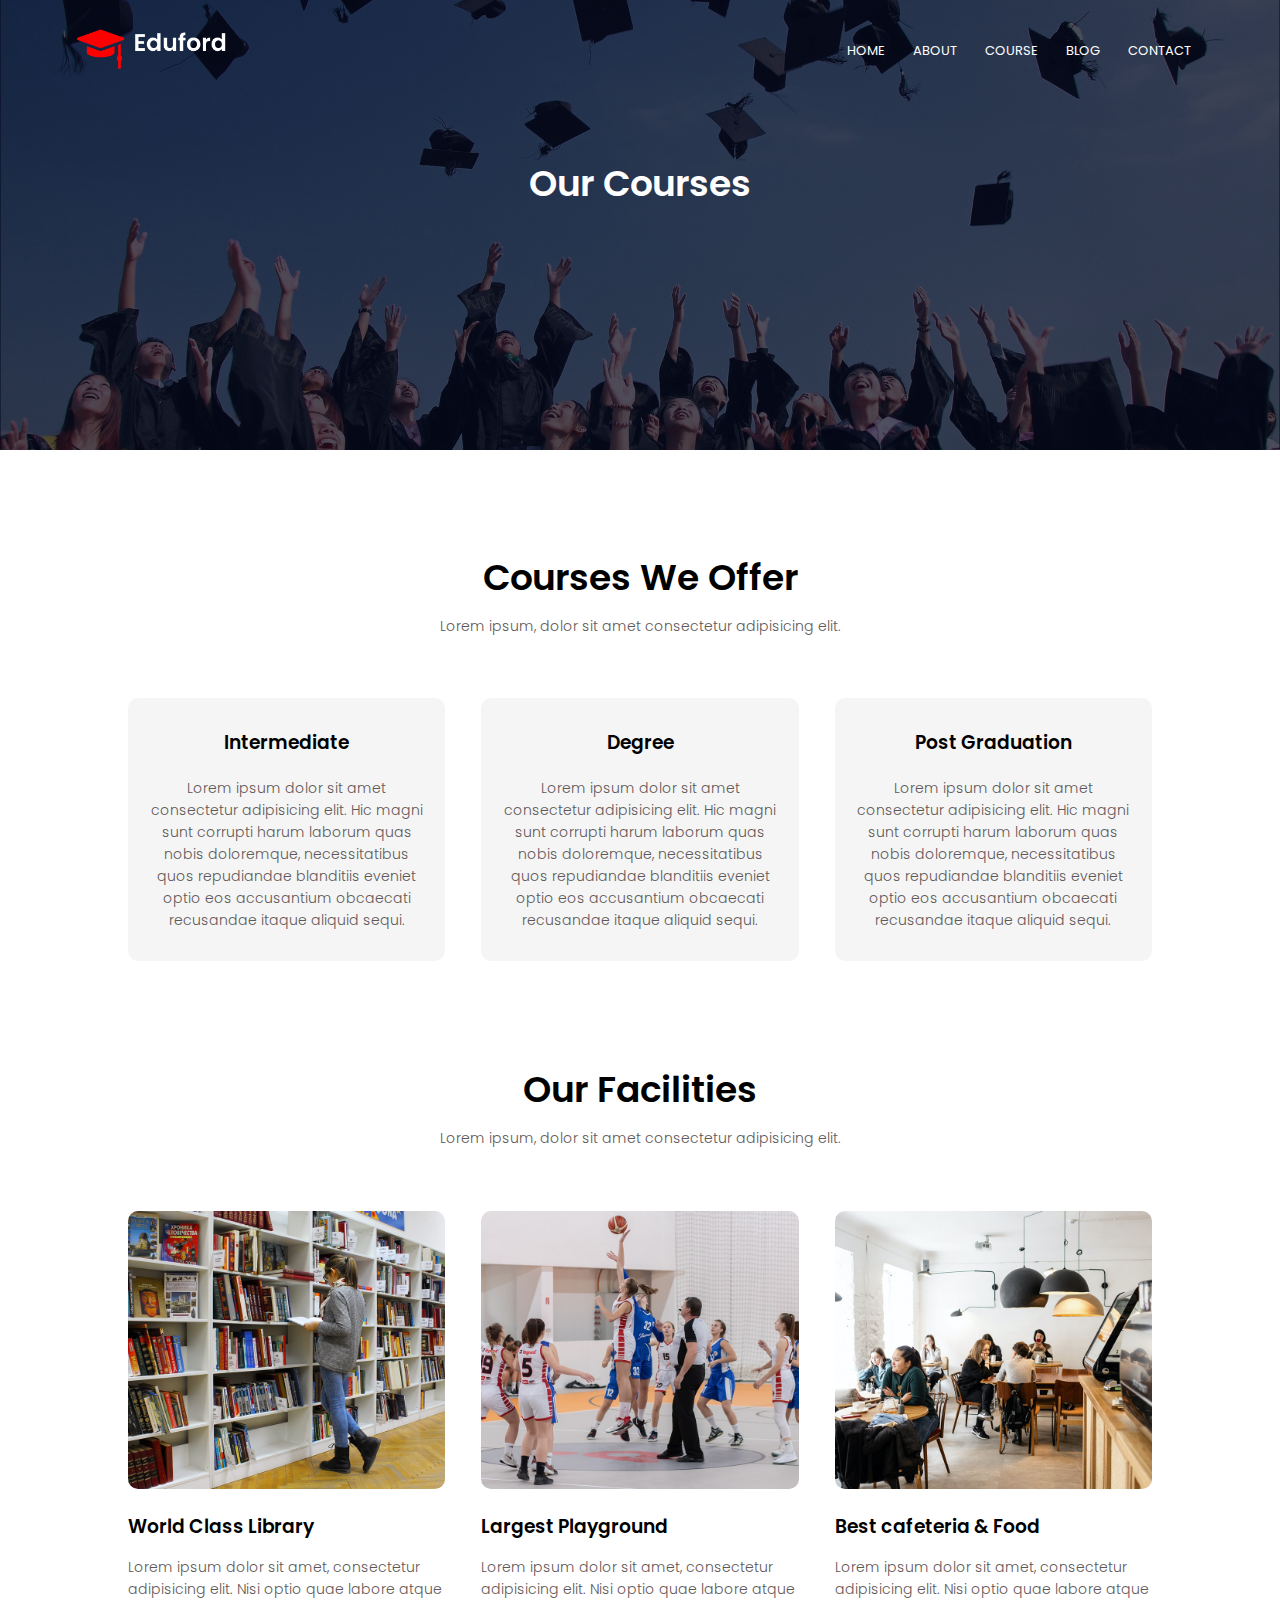
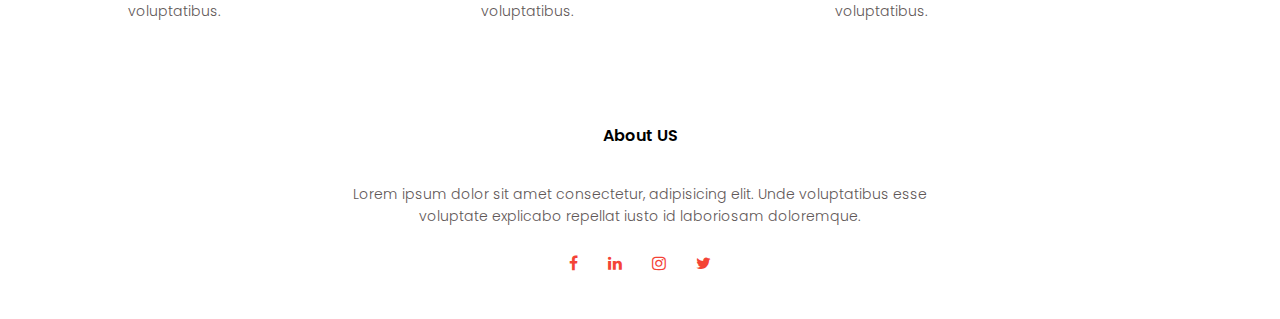
<file: school website/course.html>
<!DOCTYPE html>
<html lang="en">
<head>
    <meta charset="UTF-8">
    <meta http-equiv="X-UA-Compatible" content="IE=edge">
    <meta name="viewport" content="width=device-width, initial-scale=1.0">
    <title>University</title>
    <link rel="stylesheet" href="index.css">
    <link rel="preconnect" href="https://fonts.googleapis.com">
    <link rel="preconnect" href="https://fonts.gstatic.com" crossorigin>
    <link href="https://fonts.googleapis.com/css2?family=Poppins:wght@100;200;400;600;700&display=swap" rel="stylesheet">
    <!-- <link href="stylesheet" href="https://cdn.jsdelivr.net/npm/@fortawesome/fontawesome-free@6.1.2/css/fontawesome.min.css"> -->
    <link rel="stylesheet" href="http://cdnjs.cloudflare.com/ajax/libs/font-awesome/4.4.0/css/font-awesome.min.css">
    <link href="fontawesome-free-6.2.0-desktop">
</head>
<body>
    <section class="sub_header">
        <nav>
            <a href="index.html"><img src="logo.png" alt="logo" width="150px;"> </a>
            <div class="nav_links" id="navLinks">
                <!-- <img src="https://cdn3.iconfinder.com/data/icons/pyconic-icons-1-2/512/close-512.png" width="20%" height="10%"> -->
                <p class="cross" onclick="hideMenu()">X</p>
                <ul>
                    <li><a href="index.html">HOME</a></li>
                    <li><a href="about.html">ABOUT</a></li>
                    <li><a href="course.html">COURSE</a></li>
                    <li><a href="blog.html">BLOG</a></li>
                    <li><a href="contact.html">CONTACT</a></li>
                </ul>
            </div>
            <!-- <img src="https://cdn0.iconfinder.com/data/icons/heroicons-ui/24/icon-menu-512.png"> -->
            <p class="cross" onclick="showMenu()">Menu</p>
        </nav>

        <!-- <div class="text_box">

            <h1>SPT University</h1>
            <p>Our community explores the physical, spiritual, and intellectual aspects of sole. <br>We aim to bring the best version of our students.</p>

            <a href="" class="but">Visit Us To know More</a>
        </div> -->
        <h1>Our Courses</h1>
    </section>

    <!-- course content -->

    <section class="course">

        <h1>Courses We Offer</h1>
        <p>Lorem ipsum, dolor sit amet consectetur adipisicing elit.</p>

        <div class="row">
            <div class="course_col">
                <h3>Intermediate</h3>
                <p>Lorem ipsum dolor sit amet consectetur adipisicing elit. Hic magni sunt corrupti harum laborum quas nobis doloremque, necessitatibus quos repudiandae blanditiis eveniet optio eos accusantium obcaecati recusandae itaque aliquid sequi.</p>
            </div>

            <div class="course_col">
                <h3>Degree</h3>
                <p>Lorem ipsum dolor sit amet consectetur adipisicing elit. Hic magni sunt corrupti harum laborum quas nobis doloremque, necessitatibus quos repudiandae blanditiis eveniet optio eos accusantium obcaecati recusandae itaque aliquid sequi.</p>
            </div>

            <div class="course_col">
                <h3>Post Graduation</h3>
                <p>Lorem ipsum dolor sit amet consectetur adipisicing elit. Hic magni sunt corrupti harum laborum quas nobis doloremque, necessitatibus quos repudiandae blanditiis eveniet optio eos accusantium obcaecati recusandae itaque aliquid sequi.</p>
            </div>
        </div>
    </section>

    <!-- facilities -->

    <section class="facilities">
        <h1>Our Facilities</h1>
        <p>Lorem ipsum, dolor sit amet consectetur adipisicing elit.</p>

        <div class="row">
            <div class="facilities_col">
                <img src="library.png" alt="library">
                <h3>World Class Library</h3>
                <p>Lorem ipsum dolor sit amet, consectetur adipisicing elit. Nisi optio quae labore atque voluptatibus.</p>
            </div>

            <div class="facilities_col">
                <img src="basketball.png" alt="basketball">
                <h3>Largest Playground</h3>
                <p>Lorem ipsum dolor sit amet, consectetur adipisicing elit. Nisi optio quae labore atque voluptatibus.</p>
            </div>

            <div class="facilities_col">
                <img src="cafeteria.png" alt="cafeteria">
                <h3>Best cafeteria & Food</h3>
                <p>Lorem ipsum dolor sit amet, consectetur adipisicing elit. Nisi optio quae labore atque voluptatibus.</p>
            </div>
        </div>
    </section>

    <!-- footer -->

    <section class="footer">
        <h4>About US</h4>
        <p>Lorem ipsum dolor sit amet consectetur, adipisicing elit. Unde voluptatibus esse<br> voluptate explicabo repellat iusto id laboriosam doloremque.</p>

        <div class="icon">
            <!-- <img src="https://cdn3.iconfinder.com/data/icons/picons-social/57/06-facebook-128.png">
            <img src="https://cdn3.iconfinder.com/data/icons/picons-social/57/11-linkedin-128.png">
            <img src="https://cdn4.iconfinder.com/data/icons/picons-social/57/38-instagram-2-128.png">
            <img src="https://cdn3.iconfinder.com/data/icons/picons-social/57/03-twitter-128.png"> -->
            <i class="fa fa-facebook"></i>
            <i class="fa fa-linkedin"></i>
            <i class="fa fa-instagram"></i>
            <i class="fa fa-twitter"></i>
        </div>
    </section>

    <!-- Javascript for toggle menu -->

    <script>
        var navLinks = document.getElementById("navLinks");
        function showMenu(){
            navLinks.style.right = "0";
        }
        function hideMenu(){
            navLinks.style.right = "-200px";
        }
    </script>
</body>
</html>
</file>
<file: school website/index.css>
*{
    margin: 0;
    padding: 0;
    font-family: 'Poppins', sans-serif;
}
html, body {
    overflow-x: hidden;
}
.header{
    width: 100%;
    height: 100vh;
    /* background-image: url(nayabanner.jpg); */
    background-image: linear-gradient(rgb(4,9,30,0.7),rgb(4,9,30,0.7)),url(pexels-idriss-meliani-2982449.jpg);
    background-size:cover;
    background-position :center;
    position: relative;
}
nav{
    display: flex;
    padding: 2% 6%;
    justify-content: space-between;
    align-items: center;
    /* overflow: hidden; */
}
/* nav img{
    width: 150px;
} */
.nav_links{
    /* to occupy only 1 row we use flex */
    flex: 1;
    text-align: right;
}
.nav_links ul li{
    list-style: none;
    display: inline-block;
    padding: 8px 12px;
    position: relative;
}
.nav_links ul li a{
    color: #ffffff;
    text-decoration: none;
    font-size: 13px;
}
.nav_links ul li::after{
    content: '';
    width: 0%;
    height: 2px;
    background: #f44336;
    display: block;
    margin: auto;
    transition: 0.5s;
    /* ::after */
}
.nav_links ul li:hover::after{
    width: 100%;
}
.text_box{
    width: 90%;
    color: #ffffff;
    position: absolute;
    top: 50%;
    left: 50%;
    transform: translate(-50%,-50%);
    /* so it will be in the center of div ---transform */
    text-align: center;
}
.text_box h1{
    font-size: 62px;
}
.text_box p{
    margin: 10px 0 40px;
    font-size: 14px;
    color: #ffffff;
}
.but{
    display: inline-block;
    text-decoration: none;
    color: #ffffff;
    border: 1px solid #ffffff;
    padding: 12px 34px;
    font-size: 13px;
    background: transparent;
    position: relative;
    cursor: pointer;

}
.but{
    overflow-x: hidden;
}
.but:hover{
    border: 1px solid #f44336;
    background: #f44336;
    transition: 1s;
}
.cross{
    padding: 10px 10px;
    color: #ffffff;
    border: 1px solid #ffffff;
    display: inline-block;
    display: none;
}
/* for devices whose width are less than 700px we use media query for that */
@media(max-width: 700px){
    .text_box h1{
        font-size: 30px;
    }
    .nav_links ul li{
        display: block;
    }
    .nav_links{
        /* overflow-x: hidden; */
        /* position: absolute; */
        position: fixed;
        background: #f44336;
        height: 100vh;
        width: 200px;
        top: 0;
        right: -200px;
        text-align: left;
        z-index: 2;
        transition: 1s;
    }
    .cross{
        display: inline-block;
        font-weight: bold;
        margin: 10px;
        cursor: pointer;
    }
    .nav_links ul{
        padding: 30px;
    }
}

/* course */
.course{
    width: 80%;
    margin: auto;
    text-align: center;
    padding-top: 100px;
}
h1{
    font-size: 36px;
    font-weight: 600;
}
p{
    font-size: 14px;
    color: rgb(95, 88, 88);
    /* color: #696969; */
    font-weight: 300;
    line-height: 22px;
    padding: 10px;
}
.row{
    margin-top: 5%;
    display: flex;
    /* all the divs inside row will be in a column */
    justify-content: space-between;
}
.course_col{
    flex-basis: 31%;
    /* background: #fff3f3; */
    background: #F5F5F5;
    border-radius: 10px;
    margin-bottom: 5%;
    padding: 20px 12px;
    box-sizing: border-box;
    transition: 0.5s;
}
h3{
    text-align: center;
    font-weight: 600;
    margin: 10px 0;
}
.course_col:hover{
    box-shadow: 0 0 20px 0px rgba(0,0,0,0.4) ;
}

@media(max-width: 700px){
    .row{
        flex-direction: column;
    }
}

/* campus */
.campus{
    width: 80%;
    margin: auto;
    text-align: center;
    padding-top: 50px;
}
.campus_col{
    flex-basis: 32%;
    border-radius: 10px;
    margin-bottom: 30px;
    position: relative;
    overflow: hidden;
}
.campus_col img{
    width: 100%;
    display: block;
}
.layer{
    background: transparent;
    height: 100%;
    width: 100%;
    /* height & width are 100% so that colour will be applied to complete image */
    position: absolute;
    top: 0;
    left: 0;
    transition: 0.5s;
}
.layer:hover{
    /* background: rgba(226,0,0,0.7); */
    background: rgba(173, 179, 245, 0.7);
}
.layer h3{
    width: 100%;
    font-weight: 500;
    color: #2e2221;
    font-size: 26px;
    bottom: 0;
    left: 50%;
    transform: translateX(-50%);
    position: absolute;
    opacity: 0;
    transition: 0.5s;
}
.layer:hover h3{
    bottom: 49%;
    opacity: 1;
}

/* facilities */
.facilities{
    width: 80%;
    margin: auto;
    text-align: center;
    padding-top: 50px;
}
.facilities_col{
    flex-basis: 31%;
    border-radius: 10px;
    margin-bottom: 5%;
    text-align: left;
}
.facilities_col img{
    width: 100%;
    border-radius: 10px;
}
.facilities_col p{
    padding: 0;
}
.facilities_col h3{
    margin-top: 16px;
    margin-bottom: 15px;
    text-align: left;
}

/* testimonials */
.testimonial{
    width: 80%;
    margin: auto;
    padding-top: 50px;
    text-align: center
}
.testimonial_col{
    flex-basis: 44%;
    border-radius: 10px;
    margin: 5%;
    text-align: left;
    background:  #F5F5F5;
    padding: 25px;
    cursor: pointer;
    display: flex;
}
.testimonial_col img{
    height: 60px;
    margin-left: 5px;
    margin-right: 30px;
    border-radius: 50%;
}
.testimonial_col p{
    padding: 0;
}
.testimonial_col h3{
    text-align: left;
    margin-top: 15px;
}
.testimonial_col .fa{
    margin: 0 2px;
}
@media(max-width: 700px){
    .testimonial_col img{
        margin-left: 0px;
        margin-right: 15px;
    }
}

/* call to action */
.cta{
    margin: 100px auto;
    width: 80%;
    background-image: linear-gradient(rgba(0,0,0,0.7),rgba(0,0,0,0.7)),url(banner2.jpg);
    background-position: center;
    background-size: cover;
    border-radius: 10px;
    text-align: center;
    padding: 100px 0;
}
.cta h1{
    color: #ffffff;
    margin-bottom: 40px;
    padding: 0;
}
@media(max-width: 700px){
    .cta h1{
        font-size: 24px;
    }
}

/* footer */
.footer{
    width: 100%;
    text-align: center;
    padding: 30px 0;

}
.footer h4{
    margin-bottom: 25px;
    margin-top: 20px;
    font-weight: 600;
}
.icon .fa{
    color: #f44336;
    margin: 0 13px;
    cursor: pointer;
    padding: 18px 0;
}



/* ------about us page-------------- */

.sub_header{
    height: 50vh;
    width: 100%;
    background-image: linear-gradient(rgb(4,9,30,0.7),rgb(4,9,30,0.7)),url(background.jpg);
    background-position: center;
    background-size: cover;
    text-align: center;
    color: #ffffff;
}

.sub_header h1{
    margin-top: 55px;
}
.about_us{
    width: 80%;
    margin: auto;
    padding-top: 80px;
    padding-bottom: 50px;
}
.about_col{
    flex-basis: 48%;
    padding: 30px 2px;
}

.about_col img{
    width: 100%;
}

.about_col h1{
    padding-top: 0px;
}

.about_col h1{
    padding: 15px 0 25px;
}

.red_btn{
    border: 1px solid #f44336;
    background: transparent;
    color: #f44336;
}
.red_btn:hover{
    color: #ffffff;
}

/* blog page */
.blog_content{
    width: 80%;
    margin: auto;
    padding: 60px 0;

}
.blog_left{
    flex-basis: 65%;
}
.blog_left img{
    width: 100%;
}
.blog_left h2{
    color: #222;
    font-weight: 600;
    margin: 30px 0;
}
.blog_left p{
    color: #999;
    padding: 0;
}
.blog_right{
    flex-basis: 32%;
}
.blog_right h3{
    background: #f44336;
    color: #ffffff;
    padding: 7px;
    font-size: 16px;
    margin-bottom: 20px;
}
.blog_right div{
    display: flex;
    align-items: center;
    justify-content: space-between;
    color: #555;
    padding: 8px;
    box-sizing: border-box;
}
.comment_box{
    border: 1px solid #ccc;
    margin: 50px 0;
    padding: 10px 20px;
}
.comment_box h3{
    text-align: left;
}
.comment_form input, .comment_form textarea {
    width: 100%;
    padding: 10px;
    margin: 15px 0;
    box-sizing: border-box;
    border: none;
    outline: none;
    background: #f0f0f0;
}
.comment_form button{
    margin: 10px 0;
}
@media(max-width: 700px){
    .sub_header h1{
        font-size: 24px;
    }
}

/* contact us page */

.location{
    width: 80%;
    margin: auto;
    padding: 80px 0;
}
.location iframe{
    width: 100%;
}
.contact_us{
    width: 80%;
    margin: auto;
}
.contact_col{
    flex-basis: 48%;
    margin-bottom: 30px;
}
.contact_col div{
    display: flex;
    align-items: center;
    margin-bottom: 40px;
}
.contact_col div .fa{
    font-size: 28px;
    color: #f44336;
    margin: 10px;
    margin-right: 30px;
}
.contact_col div p{
    padding: 0;
}
.contact_col div h5{
    font-size: 15px;
    margin-bottom: 5px;
    /* color: #555; */
    font-weight: 400;
}
.contact_col input, .contact_col textarea{
    width: 100%;
    padding: 15px;
    margin-bottom: 17px;
    outline: none;
    border: 1px solid #ccc;
    box-sizing: border-box;
}
</file>
